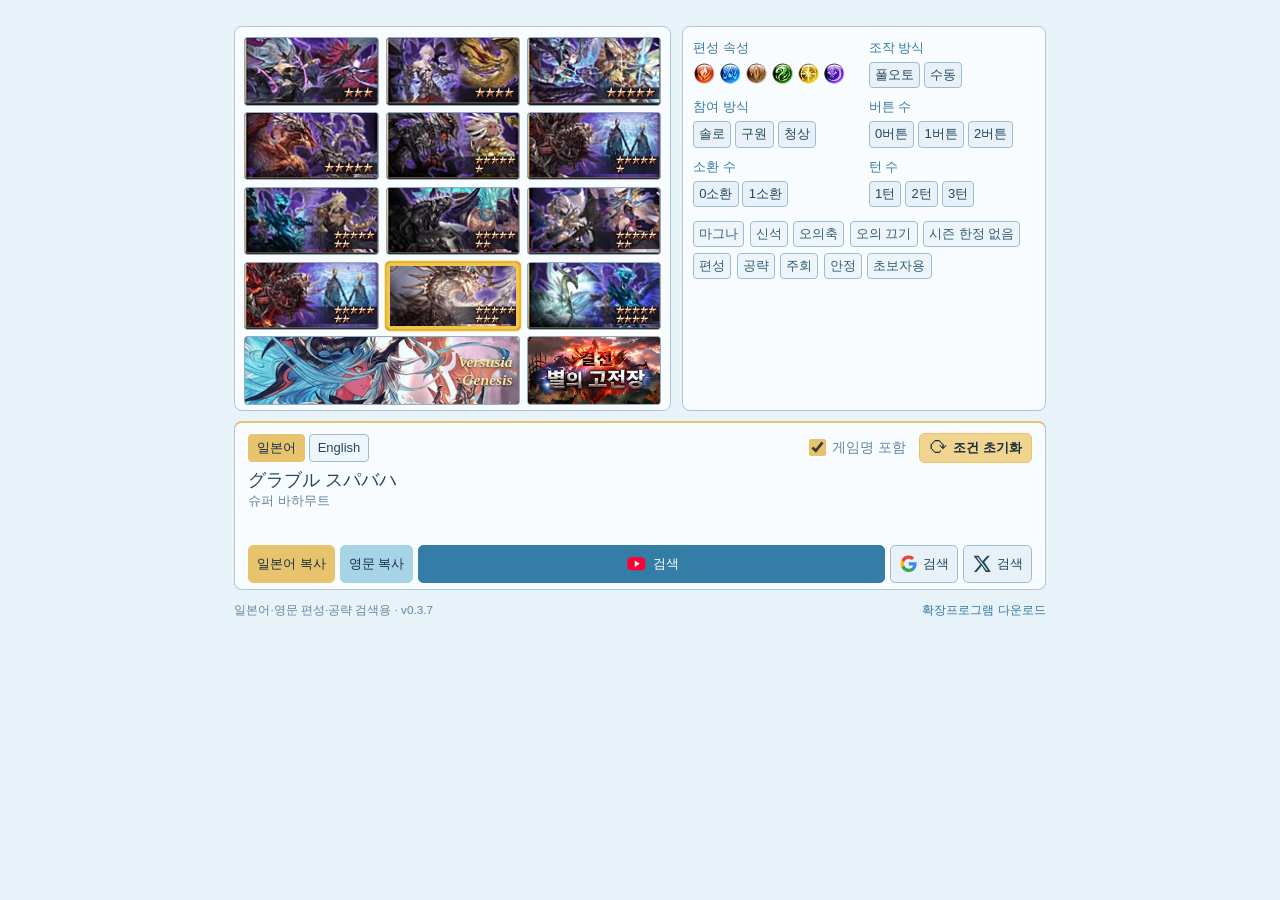
<file: docs/index.html>
<!doctype html>
<html lang="ko">
<head><meta charset="utf-8"><meta name="viewport" content="width=device-width, initial-scale=1"><title>그랑블루 검색 도우미</title><meta name="description" content="레이드와 조건을 클릭해 그랑블루 판타지의 일본어·영문 검색어를 만듭니다."><link rel="icon" type="image/png" href="icon-32.png"><link rel="stylesheet" href="styles.css?v=0.3.7.1"></head>
<body>
<main class="app">
  <div class="workspace">
    <section class="boss-panel" aria-label="보스 선택">
      <div class="picker-toolbar" hidden><button id="back-groups" class="quiet" hidden>‹ 그룹 목록</button><p id="picker-title">보스 선택</p></div>
      <div class="picker-content"><div id="categories" class="category-grid" role="group" aria-label="레이드 그룹"></div><div id="bosses" class="boss-list" hidden></div></div>
      <div id="picker-hint" class="picker-pagination" hidden></div>
    </section>
    <section class="options-panel" aria-label="검색 조건">
      <div id="options"></div>
    </section>
  </div>
  <section class="result-panel" aria-label="검색어">
    <div class="result-label"><div class="language-switch" role="group" aria-label="검색 언어"><button id="language-ja" aria-pressed="true">일본어</button><button id="language-en" aria-pressed="false">English</button></div><div class="result-tools"><label><input id="prefix" type="checkbox" checked> 게임명 포함</label><button id="reset" class="reset-button"><span class="reset-icon" aria-hidden="true">⟳</span><span>조건 초기화</span></button></div></div>
    <output id="query" lang="ja" aria-live="polite"></output>
    <div id="summary" class="summary"></div>
    <div class="actions"><button id="copy" class="copy">일본어 복사</button><button id="copy-en" class="copy">영문 복사</button><a id="youtube" aria-label="YouTube 검색" title="YouTube 검색" class="primary" target="_blank" rel="noopener noreferrer"><svg class="site-logo youtube-logo" viewBox="0 0 24 24" aria-hidden="true"><rect x="1" y="4" width="22" height="16" rx="5" fill="#ff0033"/><path d="m10 8 6 4-6 4z" fill="#fff"/></svg><span>검색</span></a><a id="google" aria-label="Google 검색" title="Google 검색" target="_blank" rel="noopener noreferrer"><svg class="site-logo" viewBox="0 0 24 24" aria-hidden="true"><path fill="#4285f4" d="M21.6 12.23c0-.71-.06-1.39-.18-2.05H12v3.88h5.38a4.6 4.6 0 0 1-1.99 3.02v2.51h3.23c1.89-1.74 2.98-4.3 2.98-7.36z"/><path fill="#34a853" d="M12 22c2.7 0 4.96-.9 6.62-2.41l-3.23-2.51c-.9.6-2.05.97-3.39.97-2.6 0-4.81-1.76-5.6-4.13H3.06v2.59A10 10 0 0 0 12 22z"/><path fill="#fbbc05" d="M6.4 13.92a6 6 0 0 1 0-3.84V7.49H3.06a10 10 0 0 0 0 9.02z"/><path fill="#ea4335" d="M12 5.95c1.47 0 2.79.51 3.83 1.51l2.88-2.87A9.62 9.62 0 0 0 12 2a10 10 0 0 0-8.94 5.49l3.34 2.59C7.19 7.71 9.4 5.95 12 5.95z"/></svg><span>검색</span></a><a id="x" aria-label="X 검색" title="X 검색" target="_blank" rel="noopener noreferrer"><svg class="site-logo" viewBox="0 0 24 24" aria-hidden="true"><path fill="currentColor" d="M18.9 2H22l-6.8 7.8L23.2 22h-6.3L12 14.6 5.5 22H2.3l7.9-9L1.8 2h6.4l4.5 6.8L18.9 2zm-1.1 18h1.7L7.3 4H5.5z"/></svg><span>검색</span></a></div>
    <p id="status" role="status" aria-live="polite" aria-atomic="true"></p>
  </section>
  <footer>일본어·영문 편성·공략 검색용 · v0.3.7 <a href="download.html">확장프로그램 다운로드</a></footer>
</main>
<script type="module" src="app.js?v=0.3.7"></script>
</body></html>
</file>
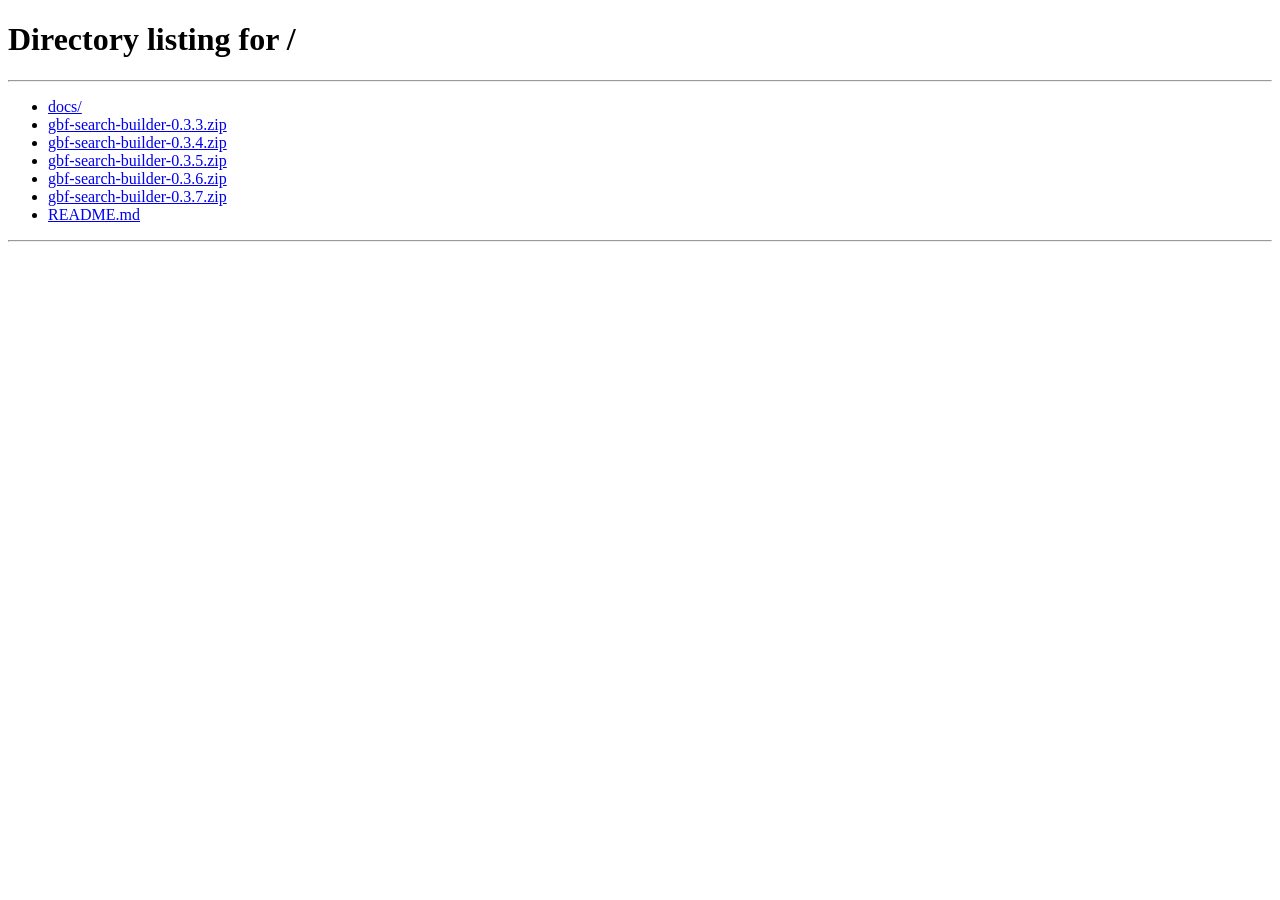
<file: docs/그랑블루검색/index.html>
<!doctype html>
<html lang="ko">
<meta charset="utf-8">
<meta http-equiv="refresh" content="0; url=/">
<link rel="canonical" href="/">
<title>그랑블루 검색 도우미</title>
<p><a href="/">그랑블루 검색 도우미로 이동</a></p>
</html>
</file>
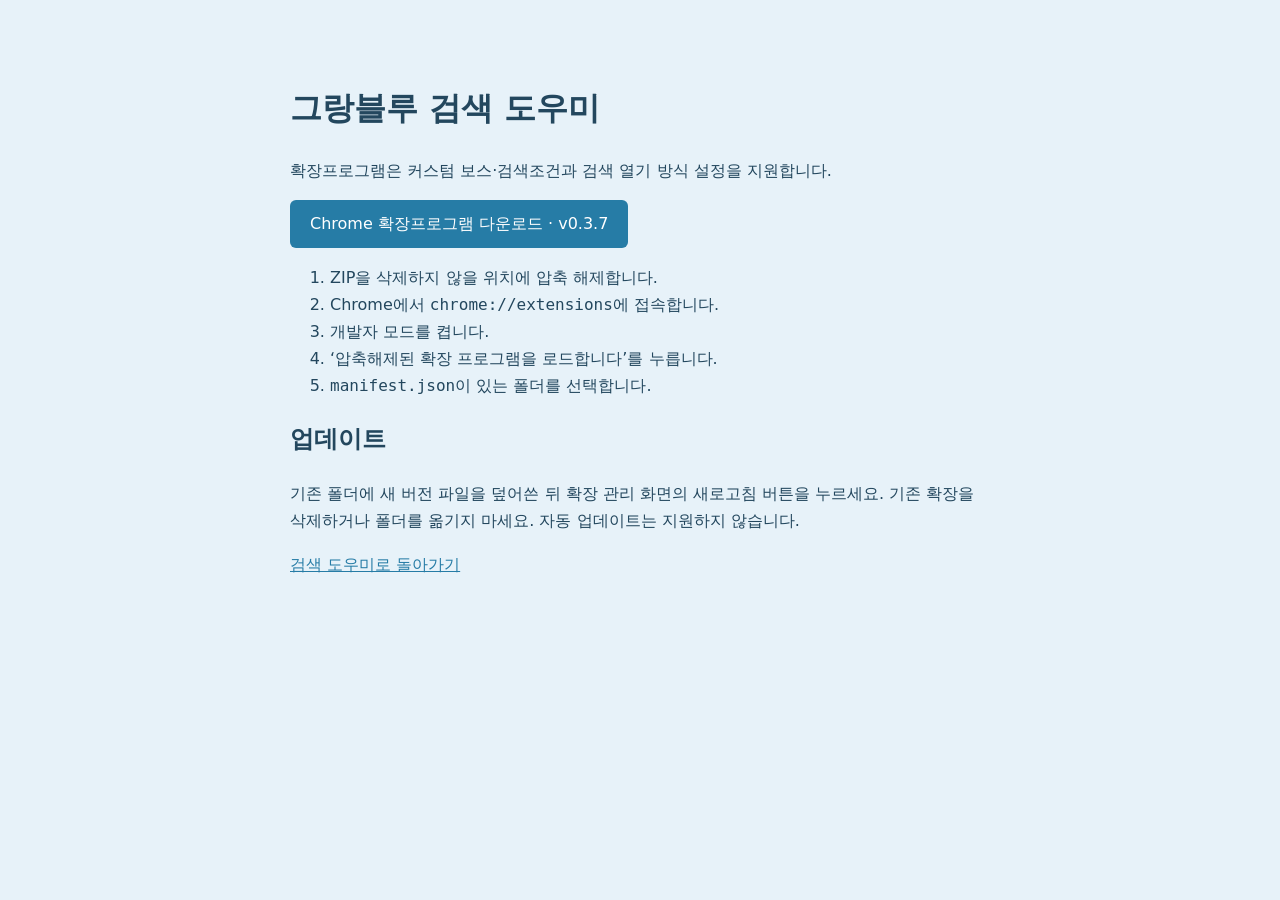
<file: docs/download.html>
<!doctype html><html lang="ko"><meta charset="utf-8"><meta name="viewport" content="width=device-width,initial-scale=1"><title>확장프로그램 다운로드</title><style>body{font:16px/1.7 system-ui;background:#e7f2f9;color:#23475e;max-width:700px;margin:40px auto;padding:20px}a{color:#267ca6}.download{display:inline-block;background:#267ca6;color:white;padding:10px 20px;border-radius:6px;text-decoration:none}</style><h1>그랑블루 검색 도우미</h1><p>확장프로그램은 커스텀 보스·검색조건과 검색 열기 방식 설정을 지원합니다.</p><p><a class="download" href="gbf-search-builder-0.3.7.zip" download>Chrome 확장프로그램 다운로드 · v0.3.7</a></p><ol><li>ZIP을 삭제하지 않을 위치에 압축 해제합니다.</li><li>Chrome에서 <code>chrome://extensions</code>에 접속합니다.</li><li>개발자 모드를 켭니다.</li><li>‘압축해제된 확장 프로그램을 로드합니다’를 누릅니다.</li><li><code>manifest.json</code>이 있는 폴더를 선택합니다.</li></ol><h2>업데이트</h2><p>기존 폴더에 새 버전 파일을 덮어쓴 뒤 확장 관리 화면의 새로고침 버튼을 누르세요. 기존 확장을 삭제하거나 폴더를 옮기지 마세요. 자동 업데이트는 지원하지 않습니다.</p><p><a href="index.html">검색 도우미로 돌아가기</a></p></html>
</file>
<file: docs/styles.css>
:root{color-scheme:light;--bg:#e7f2f9;--panel:#f8fcff;--line:#adc7d8;--sky:#35799f;--gold:#e8c36d;--text:#23475e;--muted:#67849a;font-family:"Malgun Gothic","Yu Gothic",sans-serif;background:var(--bg);color:var(--text)}
*{box-sizing:border-box}[hidden]{display:none!important}body{width:640px;max-width:100%;margin:0 auto;background:var(--bg);font-size:11px}.app{width:640px;max-width:100%;padding:8px;margin:auto}button,a,input{font:inherit}button,a{touch-action:manipulation}button{cursor:pointer}button:focus-visible,a:focus-visible{outline:2px solid var(--sky);outline-offset:2px}button:disabled{opacity:.35;cursor:default}
.workspace{display:grid;grid-template-columns:1.2fr 1fr;gap:8px;align-items:stretch}.boss-panel,.options-panel{min-width:0;border:1px solid var(--line);border-radius:6px;background:var(--panel)}.boss-panel{padding-bottom:8px}.picker-toolbar{height:30px;display:flex;align-items:center;justify-content:center;position:relative;padding:0 8px}.picker-toolbar p{margin:0;color:var(--muted);font-size:10px}.picker-toolbar button{position:absolute;left:4px}.quiet{border:0;background:transparent;color:var(--sky);font-size:10px;padding:4px}.picker-content{padding:0 7px}.picker-toolbar[hidden]+.picker-content{padding-top:8px}.picker-pagination{height:24px;display:flex;justify-content:center;align-items:center;color:var(--muted);font-size:10px}
.category-grid,.boss-list{display:grid;grid-template-columns:repeat(3,minmax(0,1fr));gap:5px}.category-card,.boss-choice{min-width:0;position:relative;padding:0;border:1px solid #91afc2;border-radius:3px;overflow:hidden;background:#122738;color:var(--text)}.category-card img{display:block;width:100%;aspect-ratio:2;object-fit:cover}.category-art{position:relative}.category-card:hover,.boss-choice:hover{border-color:var(--sky)}.category-card[aria-pressed=true],.boss-choice[aria-pressed=true]{border-color:var(--gold);box-shadow:0 0 0 1px var(--gold)}.event-art{aspect-ratio:2;display:flex;align-items:center;justify-content:center;background:#deedf6;color:#316888;font:20px Georgia,serif}.boss-choice{aspect-ratio:10/7;display:block}.boss-choice img,.boss-image-fallback{display:block;width:100%;height:100%;object-fit:contain;background:#142b3a}.boss-image-fallback{display:flex;align-items:center;justify-content:center;color:var(--gold);font:30px Georgia,serif}
.category-stars{position:absolute;right:1px;bottom:4px;width:84px;height:14px;background:url('assets/reference/raid-star.webp') no-repeat 0 -40px;background-size:84px 76px;pointer-events:none;transform:scale(.82);transform-origin:right bottom}.raid-star{position:absolute;top:-1px;width:16px;height:16px;background:url('assets/reference/raid-star.webp') no-repeat 0 0;background-size:84px 76px}.category-stars.small-stars{height:17px;background-position:0 -58px}.small-stars .raid-star{transform:scale(.85)}
.category-card[data-category=versusia]{grid-column:span 2}.category-card[data-category=versusia] .category-art{position:absolute;inset:0}.category-card[data-category=versusia] img{width:100%;height:100%;aspect-ratio:auto;object-fit:cover;object-position:center}.versusia-title{position:absolute;inset:0 0 0 51%;display:flex;flex-direction:column;align-items:flex-end;justify-content:center;padding:0 5px;font:bold italic 12px/1.1 Georgia,serif;color:#ffe3a0;text-shadow:0 1px 2px #101d29;pointer-events:none}
.reset-button{display:inline-flex;align-items:center;gap:4px;border:1px solid var(--gold);border-radius:4px;background:#f0d48f;color:#152d3c;padding:4px 7px;font-size:10px;font-weight:700}.reset-button:hover{background:#f7dfaa}
#options{display:grid;grid-template-columns:repeat(2,minmax(0,1fr));gap:10px 8px;padding:9px 8px 10px}.option-group{min-width:0}.option-group h3{margin:0 0 4px;color:var(--sky);font-size:10px;font-weight:400}.chips{display:flex;align-items:center;gap:3px;flex-wrap:wrap}.option-group .chips{flex-wrap:nowrap}.chips button{flex:0 0 auto;white-space:nowrap;border:1px solid #9cbccf;border-radius:3px;background:#e7f1f7;color:var(--text);padding:3px 4px;font-size:10px;line-height:1.25}.chips button:hover{background:#d5eaf6;border-color:var(--sky)}.chips button[aria-pressed=true]{background:var(--gold);border-color:var(--gold);color:#173044}.option-group[data-option=element] .chips{gap:2px}.option-group[data-option=element] button{padding-left:2px;padding-right:2px}.common-options{grid-column:1/-1;gap:4px;padding-top:3px}.common-options button{background:#edf5fa;color:#345c74}
.result-panel{margin-top:8px;padding:9px 10px;border:1px solid var(--line);border-top:2px solid var(--gold);border-radius:6px;background:var(--panel)}h2{margin:0;font-size:11px;font-weight:600}.result-label{display:flex;align-items:center;justify-content:space-between;gap:6px}.result-label label{display:flex;align-items:center;gap:3px;white-space:nowrap;color:var(--muted);font-size:9px}.language-switch{display:flex;gap:3px}.language-switch button{border:1px solid #9cbccf;border-radius:3px;background:#edf5fa;color:var(--text);padding:3px 6px;font-size:10px}.language-switch button[aria-pressed=true]{background:var(--gold);border-color:var(--gold);color:#173044}input{accent-color:var(--gold)}output{display:block;min-height:31px;padding:7px 0 4px;font-size:16px;line-height:1.4;overflow-wrap:anywhere;user-select:all;color:var(--text)}.summary{color:var(--muted);font-size:10px;line-height:1.4;margin:0 0 8px}.actions{display:flex;gap:4px}.actions button,.actions a{white-space:nowrap;border:1px solid #9cbccf;border-radius:4px;padding:6px;background:#e7f1f7;color:var(--text);font-size:10px;text-align:center;text-decoration:none}.actions .copy{background:var(--gold);border-color:var(--gold);color:#173044}.actions #copy-en{background:#a6d3e5;border-color:#a6d3e5;color:#173044}.actions .primary{flex:1;background:#347da7;border-color:#347da7;color:#fff}.actions button:hover,.actions a:hover{filter:brightness(1.1)}#status{min-height:12px;margin:6px 0 0;color:var(--muted);font-size:9px}footer{display:flex;justify-content:space-between;margin-top:6px;color:#67879e;font-size:9px}
@media(max-width:620px){.app{padding:6px}.workspace{gap:6px}.chips button{padding:3px;font-size:9px}.option-group[data-option=element] button{padding-left:2px;padding-right:2px}.actions button,.actions a{font-size:9px;padding:6px 4px}.versusia-title{font-size:11px}footer span{display:none}}
.category-card[data-category=event] .category-art{overflow:hidden}.category-card[data-category=event] img{transform:scale(1.3);transform-origin:center}

.result-tools{display:flex;align-items:center;gap:10px}.reset-icon{display:inline-flex;align-items:center;justify-content:center;width:14px;height:14px;font-family:"Segoe UI Symbol",sans-serif;font-size:16px;line-height:1;font-weight:400;transform:translateY(-1px)}

.result-tools label{font-size:11px;line-height:16px;gap:5px}.result-tools input{width:13px;height:13px;margin:0;flex:0 0 auto}.actions a{display:inline-flex;align-items:center;justify-content:center;gap:5px}.site-logo{width:15px;height:15px;flex:0 0 15px}.youtube-logo{width:19px;flex-basis:19px}



.chips button.element-button{width:18px;height:18px;padding:0;border:0;border-radius:50%;background:transparent;overflow:visible}.element-icon{display:block;width:18px;height:18px;background-image:url('assets/reference/element-sprite.png');background-size:18px 1554.923077px;background-repeat:no-repeat}.element-fire{background-position:0 -415.384615px}.element-water{background-position:0 -1287.692308px}.element-earth{background-position:0 -228.461538px}.element-wind{background-position:0 -934.615385px}.element-light{background-position:0 -332.307692px}.element-dark{background-position:0 -810.000000px}.chips button.element-button[aria-pressed=true]{background:transparent;box-shadow:0 0 0 2px #087fb8}.chips button.element-button:hover{background:transparent;box-shadow:0 0 0 1px #087fb8}

body{height:580px;overflow:hidden}.app{height:580px;display:grid;grid-template-rows:minmax(0,1fr) 172px 16px;gap:8px}.workspace{min-height:0}.boss-panel,.options-panel{height:100%;overflow:hidden}.result-panel{margin-top:0;min-height:0;overflow:hidden;display:flex;flex-direction:column}.result-label{flex:0 0 28px}output{height:44px;min-height:44px;padding:4px 0;line-height:18px;font-size:14px;display:-webkit-box;-webkit-box-orient:vertical;-webkit-line-clamp:2;overflow:hidden}.summary{height:28px;min-height:28px;margin:0 0 4px;display:-webkit-box;-webkit-box-orient:vertical;-webkit-line-clamp:2;overflow:hidden}.actions{flex:0 0 29px}#status{height:22px;min-height:22px;margin:3px 0 0;line-height:11px;overflow:hidden}footer{margin:0;align-items:center}footer button{padding:0;border:0;background:transparent;color:var(--sky);font-size:10px}.category-card[aria-pressed=true],.boss-choice[aria-pressed=true]{border-color:#e7b633;box-shadow:0 0 0 1px #e7b633}.category-card[aria-pressed=true]::after,.boss-choice[aria-pressed=true]::after{content:"";position:absolute;inset:0;border:3px solid #f2c64b;pointer-events:none;z-index:3}.picker-toolbar{height:42px;justify-content:flex-start;padding:0 8px}.picker-toolbar p{display:none}.picker-toolbar .quiet{position:static;left:auto;padding:7px 12px;font-size:12px;font-weight:700;border:1px solid #adc7d8;border-radius:4px;background:#e7f1f7;color:#23475e}.picker-pagination{display:none}.actions a[aria-disabled=true]{opacity:.4;cursor:default}button:disabled{cursor:default}@media(max-width:620px){footer span{display:inline}.app{height:580px}}

.actions a span{min-width:30px;text-align:center}.actions a.link-copied{border-color:#d19a26;box-shadow:inset 0 0 0 1px #e8c36d}

/* Keep query and meaning together; feedback floats without shifting the popup. */
.app{grid-template-rows:minmax(0,1fr) 160px 16px}
output{height:auto;min-height:0;flex-shrink:0;padding:4px 0 2px;max-height:42px}
.summary{height:auto;min-height:0;flex-shrink:0;max-height:28px;margin:0 0 9px}
.actions a{gap:4px}.actions a span{min-width:0}
.actions button,.actions a{position:relative}
.actions .is-copied::after{content:'✓ 복사됨';position:absolute;inset:0;display:flex;align-items:center;justify-content:center;background:#edf8f4;color:#28725b;border:1px solid #aad3c2;border-radius:4px;animation:copy-confirm .18s ease-out;pointer-events:none}
#status{position:fixed;left:50%;bottom:24px;transform:translateX(-50%);z-index:20;display:flex;align-items:center;gap:9px;width:max-content;max-width:calc(100% - 32px);height:auto;min-height:0;margin:0;padding:10px 14px;border:1px solid #c7dce6;border-radius:10px;background:#fff;color:#23475e;font-size:12px;line-height:1.4;box-shadow:0 8px 24px #23475e20;animation:clipboard-notice .22s ease-out;pointer-events:none}
#status:empty{display:none}#status svg{width:20px;height:20px;flex:0 0 20px;fill:none;stroke:#347da7;stroke-width:1.6;stroke-linecap:round;stroke-linejoin:round}.clipboard-check{stroke:#28725b;stroke-dasharray:14;animation:clipboard-check .35s ease-out}
@keyframes clipboard-notice{from{opacity:0;transform:translate(-50%,6px)}to{opacity:1;transform:translate(-50%,0)}}
@keyframes copy-confirm{from{opacity:0}to{opacity:1}}
@keyframes clipboard-check{from{stroke-dashoffset:14}to{stroke-dashoffset:0}}
@media(prefers-reduced-motion:reduce){#status,.clipboard-check,.actions .is-copied::after{animation:none}}

/* Compact fixed popup: keep group/detail views identical in height. */
body,.app{height:522px}
.app{grid-template-rows:344px 130px 16px}
.result-panel{padding:5px 10px}
.actions{margin-top:auto}
.picker-toolbar .quiet{border:0;background:transparent;padding:4px;min-height:30px;font-size:14px;font-weight:400;border-radius:0}
.picker-toolbar .quiet:hover{background:transparent;text-decoration:underline}

#options{row-gap:8px}

output{padding:2px 0 0;max-height:38px}.summary{max-height:14px;margin-bottom:5px;-webkit-line-clamp:1}

footer a{color:var(--sky);text-decoration:none} body{margin:12px auto;zoom:1.3;height:474px} .app{height:474px;grid-template-rows:296px 130px 16px}
</file>
